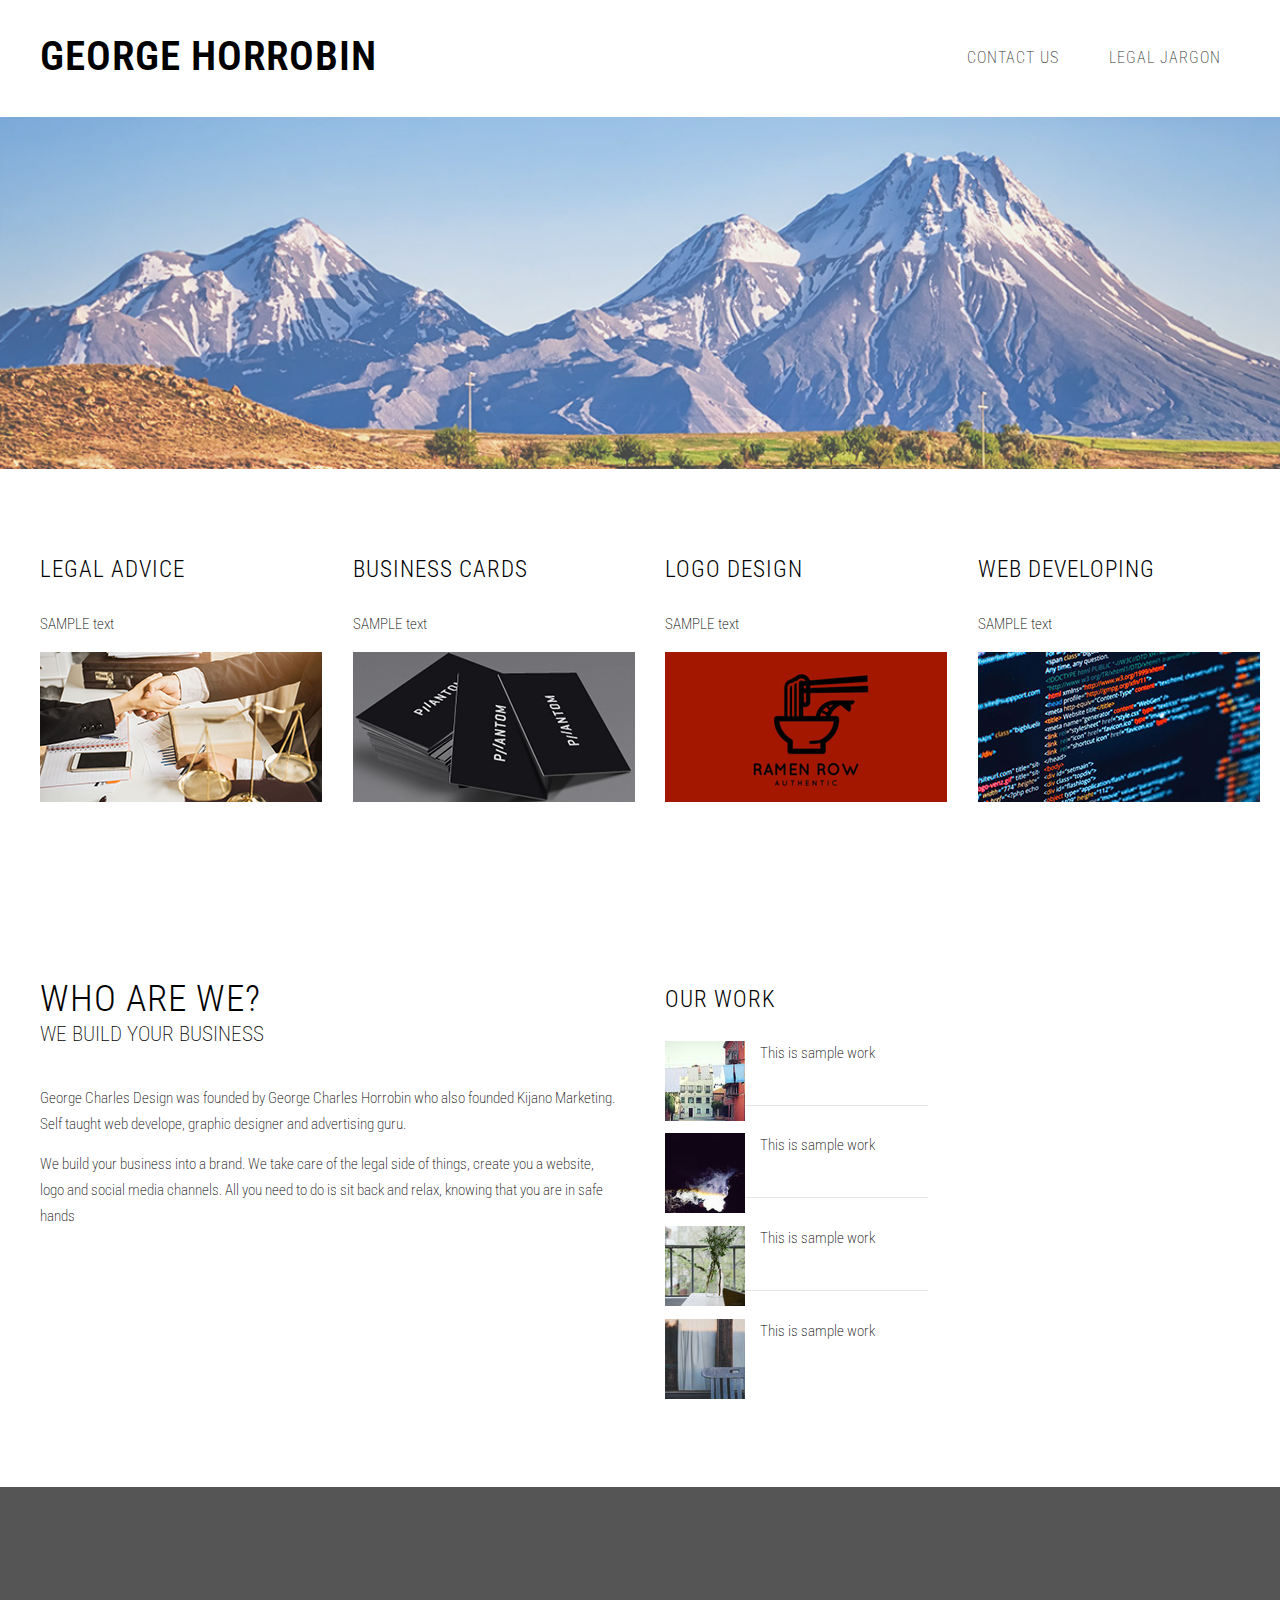
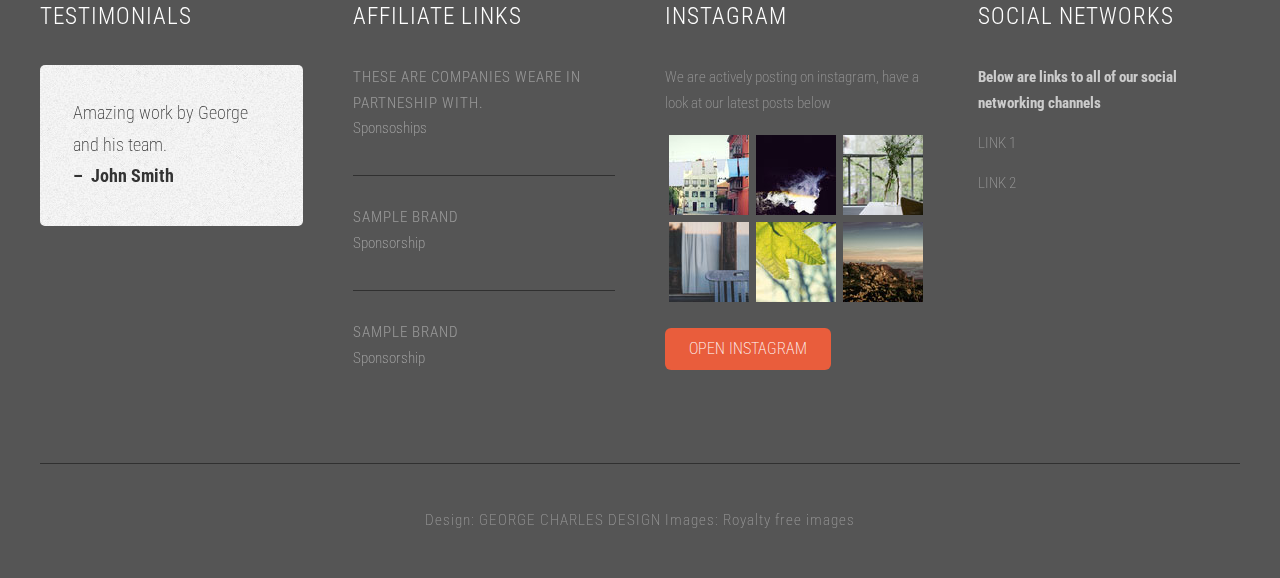
<file: index.html>
<!DOCTYPE HTML>
<!--
	George Horrobin
-->
<html>
	<head>
		<title>George Horrobin</title>
		<meta http-equiv="content-type" content="text/html; charset=utf-8" />
		<meta name="description" content="" />
		<meta name="keywords" content="" />
		<link href="http://fonts.googleapis.com/css?family=Roboto+Condensed:700italic,400,300,700" rel="stylesheet" type="text/css">
		<!--[if lte IE 8]><script src="js/html5shiv.js"></script><![endif]-->
		<script src="http://ajax.googleapis.com/ajax/libs/jquery/1.11.0/jquery.min.js"></script>
		<script src="js/skel.min.js"></script>
		<script src="js/skel-panels.min.js"></script>
		<script src="js/init.js"></script>
		<noscript>
			<link rel="stylesheet" href="css/skel-noscript.css" />
			<link rel="stylesheet" href="css/style.css" />
			<link rel="stylesheet" href="css/style-desktop.css" />
		</noscript>
		<!--[if lte IE 8]><link rel="stylesheet" href="css/ie/v8.css" /><![endif]-->
		<!--[if lte IE 9]><link rel="stylesheet" href="css/ie/v9.css" /><![endif]-->
	</head>
	<body class="homepage">

	<!-- Header -->
		<div id="header">
			<div class="container">
					
				<!-- Logo -->
					<div id="logo">
						<h1><a href="#">GEORGE HORROBIN</a></h1>
					</div>
				
				<!-- Nav -->
					<nav id="nav">
						<ul>
							<li class="active"></li>
							<li></li>
							<li><a href="right-sidebar.html">CONTACT US</a></li>
							<li><a href="no-sidebar.html">LEGAL JARGON</a></li>
						</ul>
					</nav>

			</div>
		</div>
	<!-- Header -->
		
	<!-- Banner -->
		<div id="banner">
			<div class="container">
			</div>
		</div>
	<!-- /Banner -->

	<!-- Main -->
		<div id="page">

			<!-- Extra -->
			<div id="marketing" class="container">
				<div class="row">
					<div class="3u">
					  <section>
							<header>
								<h2>LEGAL ADVICE</h2>
							</header>
							<p class="subtitle">SAMPLE text</p>
						<p><a href="#"><img src="images/pics13.jpg" alt=""></a></p>
</section>
					</div>
					<div class="3u">
						<section>
							<header>
								<h2>BUSINESS CARDS</h2>
							</header>
							<p class="subtitle">SAMPLE text</p>
							<p><a href="#"><img src="images/pics14.jpg" alt=""></a></p>
</section>
					</div>
					<div class="3u">
						<section>
							<header>
								<h2>LOGO DESIGN</h2>
							</header>
						  <p class="subtitle">SAMPLE text</p>
<p><a href="#"><img src="images/pics15.jpg" alt=""></a></p>
</section>
					</div>
					<div class="3u">
						<section>
							<header>
								<h2>WEB DEVELOPING</h2>
							</header>
							<p class="subtitle">SAMPLE text</p>
							<p><a href="#"><img src="images/pics16.jpg" alt=""></a></p>
</section>
					</div>
				</div>
			</div>
			<!-- /Extra -->
				
			<!-- Main -->
			<div id="main" class="container">
				<div class="row">
					<div class="6u">
						<section>
							<header>
								<h2>Who are we?</h2>
								<span class="byline">We build your business</span>
							</header>
							<p>George Charles Design was founded by George Charles Horrobin who also founded Kijano Marketing. Self taught web develope, graphic designer and advertising guru.&nbsp; &nbsp; &nbsp; &nbsp; &nbsp;&nbsp;</p>
							<p>We build your business into a brand. We take care of the legal side of things, create you a website, logo and social media channels. All you need to do is sit back and relax, knowing that you are in safe hands&nbsp; &nbsp; &nbsp; &nbsp; &nbsp; &nbsp;</p>
						</section>
					</div>
					<div class="3u">
						<section class="sidebar">
							<header>
								<h2>OUR WORK</h2>
							</header>
							<ul class="style2">
								<li>
									<a href="#"><img src="images/pics07.jpg" alt=""></a>
									<p>This is sample work&nbsp;</p>
								</li>
								<li>
									<a href="#"><img src="images/pics08.jpg" alt=""></a>
									<p>This is sample work</p>
								</li>
								<li>
									<a href="#"><img src="images/pics09.jpg" alt=""></a>
									<p>This is sample work</p>
								</li>
								<li>
									<a href="#"><img src="images/pics10.jpg" alt=""></a>
									<p>This is sample work</p>
								</li>
							</ul>						
						</section>
					</div>
				</div>
			</div>
			<!-- Main -->

		</div>
	<!-- /Main -->

	<!-- Featured -->
	<div id="featured">
			<div class="container">
				<div class="row">
					<section class="4u"> </section>
				</div>
</div>
		</div>
	<!-- /Featured -->

	<!-- Footer -->
		<div id="footer">
			<div class="container">
				<div class="row">
					<div class="3u">
						<section>
							<h2>TESTIMONIALS</h2>
							<div class="balloon">
								<blockquote>Amazing work by George and his team.
									<br>
									<strong>&ndash;&nbsp;&nbsp;John Smith</strong></blockquote>
							</div>
							<div class="ballon-bgbtm">&nbsp;</div>
						</section>
					</div>
					<div class="3u">
						<section>
							<h2>Affiliate links&nbsp;</h2>
							<ul class="default">
								<li>
									<h3>These are companies weare in partneship with.&nbsp;</h3>
									<p><a href="#">Sponsoships&nbsp;&nbsp;</a></p>
								</li>
								<li>
									<h3>Sample brand&nbsp;</h3>
									<p><a href="#">Sponsorship</a></p>
								</li>
								<li>
									<h3>Sample brand</h3>
									<p><a href="#">Sponsorship</a></p>
								</li>
							</ul>
						</section>
					</div>
					<div class="3u">
						<section>
							<h2>INSTAGRAM</h2>
							<p>We are actively posting on instagram, have a look at our latest posts below&nbsp;</p>
							<ul class="style5">
								<li><a href="#"><img src="images/pics07.jpg" alt=""></a></li>
								<li><a href="#"><img src="images/pics08.jpg" alt=""></a></li>
								<li><a href="#"><img src="images/pics09.jpg" alt=""></a></li>
								<li><a href="#"><img src="images/pics10.jpg" alt=""></a></li>
								<li><a href="#"><img src="images/pics11.jpg" alt=""></a></li>
								<li><a href="#"><img src="images/pics12.jpg" alt=""></a></li>
							</ul>
							<a href="#" class="button">OPEN INSTAGRAM</a>
						</section>
					</div>
					<div class="3u">
						<section>
							<h2>SOCIAL NETWORKS</h2>
							<p><strong>Below are links to all of our social networking channels&nbsp; </strong></p>
							<p>LINK 1</p>
							<p>LINK 2</p>
</section>
					</div>
				</div>
			</div>
		</div>
	<!-- /Footer -->

	<!-- Copyright -->
		<div id="copyright" class="container">
			Design: <a href="http://templated.co">GEORGE CHARLES DESIGN</a> Images: <a href="http://unsplash.com">Royalty free images</a>
		</div>


	</body>
</html>
</file>
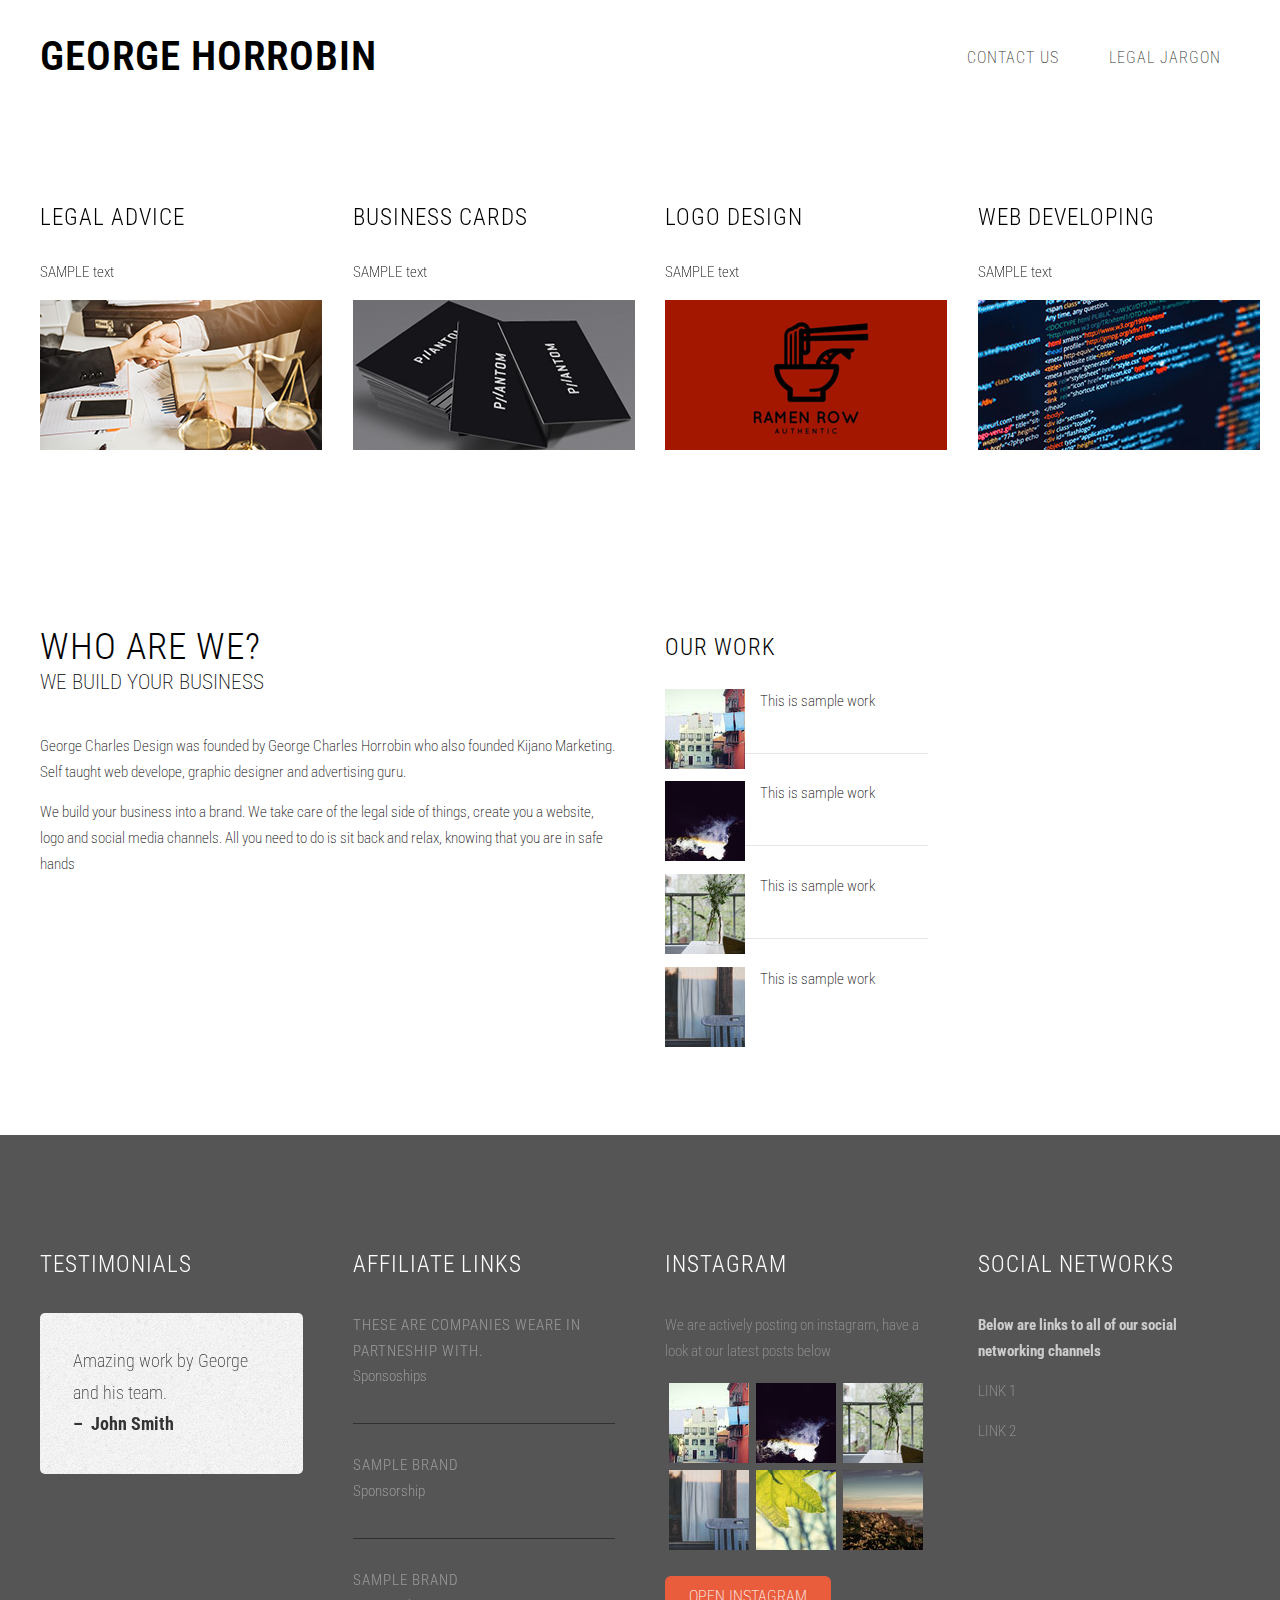
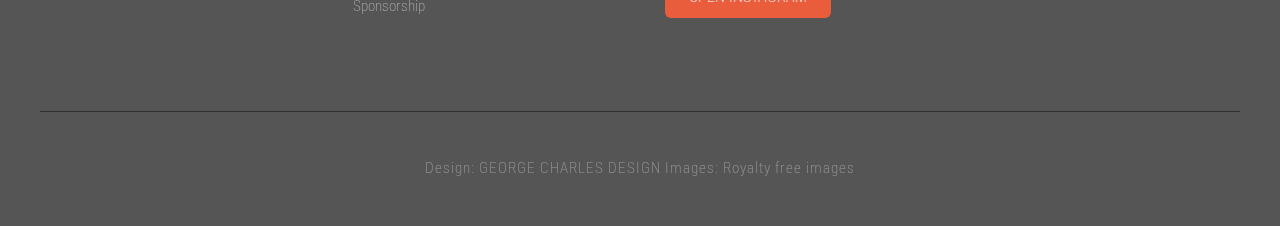
<file: contact.html>
<!DOCTYPE HTML>
<!--
	George Horrobin
-->
<html>
	<head>
		<title>George Horrobin</title>
		<meta http-equiv="content-type" content="text/html; charset=utf-8" />
		<meta name="description" content="" />
		<meta name="keywords" content="" />
		<link href="http://fonts.googleapis.com/css?family=Roboto+Condensed:700italic,400,300,700" rel="stylesheet" type="text/css">
		<!--[if lte IE 8]><script src="js/html5shiv.js"></script><![endif]-->
		<script src="http://ajax.googleapis.com/ajax/libs/jquery/1.11.0/jquery.min.js"></script>
		<script src="js/skel.min.js"></script>
		<script src="js/skel-panels.min.js"></script>
		<script src="js/init.js"></script>
		<noscript>
			<link rel="stylesheet" href="css/skel-noscript.css" />
			<link rel="stylesheet" href="css/style.css" />
			<link rel="stylesheet" href="css/style-desktop.css" />
		</noscript>
		<!--[if lte IE 8]><link rel="stylesheet" href="css/ie/v8.css" /><![endif]-->
		<!--[if lte IE 9]><link rel="stylesheet" href="css/ie/v9.css" /><![endif]-->
	</head>
	<body class="homepage">

	<!-- Header -->
		<div id="header">
			<div class="container">
					
				<!-- Logo -->
					<div id="logo">
						<h1><a href="#">GEORGE HORROBIN</a></h1>
					</div>
				
				<!-- Nav -->
					<nav id="nav">
						<ul>
							<li class="active"></li>
							<li></li>
							<li><a href="contact.html">CONTACT US</a></li>
							<li><a href="no-sidebar.html">LEGAL JARGON</a></li>
						</ul>
					</nav>

			</div>
		</div>
	<!-- Header -->
		
	<!-- Banner -->	<!-- /Banner -->

	<!-- Main -->
		<div id="page">

			<!-- Extra -->
			<div id="marketing" class="container">
				<div class="row">
					<div class="3u">
					  <section>
							<header>
								<h2>LEGAL ADVICE</h2>
							</header>
							<p class="subtitle">SAMPLE text</p>
						<p><a href="#"><img src="images/pics13.jpg" alt=""></a></p>
</section>
					</div>
					<div class="3u">
						<section>
							<header>
								<h2>BUSINESS CARDS</h2>
							</header>
							<p class="subtitle">SAMPLE text</p>
							<p><a href="#"><img src="images/pics14.jpg" alt=""></a></p>
</section>
					</div>
					<div class="3u">
						<section>
							<header>
								<h2>LOGO DESIGN</h2>
							</header>
						  <p class="subtitle">SAMPLE text</p>
<p><a href="#"><img src="images/pics15.jpg" alt=""></a></p>
</section>
					</div>
					<div class="3u">
						<section>
							<header>
								<h2>WEB DEVELOPING</h2>
							</header>
							<p class="subtitle">SAMPLE text</p>
							<p><a href="#"><img src="images/pics16.jpg" alt=""></a></p>
</section>
					</div>
				</div>
			</div>
			<!-- /Extra -->
				
			<!-- Main -->
			<div id="main" class="container">
				<div class="row">
					<div class="6u">
						<section>
							<header>
								<h2>Who are we?</h2>
								<span class="byline">We build your business</span>
							</header>
							<p>George Charles Design was founded by George Charles Horrobin who also founded Kijano Marketing. Self taught web develope, graphic designer and advertising guru.&nbsp; &nbsp; &nbsp; &nbsp; &nbsp;&nbsp;</p>
							<p>We build your business into a brand. We take care of the legal side of things, create you a website, logo and social media channels. All you need to do is sit back and relax, knowing that you are in safe hands&nbsp; &nbsp; &nbsp; &nbsp; &nbsp; &nbsp;</p>
						</section>
					</div>
					<div class="3u">
						<section class="sidebar">
							<header>
								<h2>OUR WORK</h2>
							</header>
							<ul class="style2">
								<li>
									<a href="#"><img src="images/pics07.jpg" alt=""></a>
									<p>This is sample work&nbsp;</p>
								</li>
								<li>
									<a href="#"><img src="images/pics08.jpg" alt=""></a>
									<p>This is sample work</p>
								</li>
								<li>
									<a href="#"><img src="images/pics09.jpg" alt=""></a>
									<p>This is sample work</p>
								</li>
								<li>
									<a href="#"><img src="images/pics10.jpg" alt=""></a>
									<p>This is sample work</p>
								</li>
							</ul>						
						</section>
					</div>
				</div>
			</div>
			<!-- Main -->

		</div>
	<!-- /Main -->

	<!-- Featured -->
	<div id="featured">
			<div class="container">
				<div class="row">
					<section class="4u"> </section>
				</div>
</div>
		</div>
	<!-- /Featured -->

	<!-- Footer -->
		<div id="footer">
			<div class="container">
				<div class="row">
					<div class="3u">
						<section>
							<h2>TESTIMONIALS</h2>
							<div class="balloon">
								<blockquote>Amazing work by George and his team.
									<br>
									<strong>&ndash;&nbsp;&nbsp;John Smith</strong></blockquote>
							</div>
							<div class="ballon-bgbtm">&nbsp;</div>
						</section>
					</div>
					<div class="3u">
						<section>
							<h2>Affiliate links&nbsp;</h2>
							<ul class="default">
								<li>
									<h3>These are companies weare in partneship with.&nbsp;</h3>
									<p><a href="#">Sponsoships&nbsp;&nbsp;</a></p>
								</li>
								<li>
									<h3>Sample brand&nbsp;</h3>
									<p><a href="#">Sponsorship</a></p>
								</li>
								<li>
									<h3>Sample brand</h3>
									<p><a href="#">Sponsorship</a></p>
								</li>
							</ul>
						</section>
					</div>
					<div class="3u">
						<section>
							<h2>INSTAGRAM</h2>
							<p>We are actively posting on instagram, have a look at our latest posts below&nbsp;</p>
							<ul class="style5">
								<li><a href="#"><img src="images/pics07.jpg" alt=""></a></li>
								<li><a href="#"><img src="images/pics08.jpg" alt=""></a></li>
								<li><a href="#"><img src="images/pics09.jpg" alt=""></a></li>
								<li><a href="#"><img src="images/pics10.jpg" alt=""></a></li>
								<li><a href="#"><img src="images/pics11.jpg" alt=""></a></li>
								<li><a href="#"><img src="images/pics12.jpg" alt=""></a></li>
							</ul>
							<a href="#" class="button">OPEN INSTAGRAM</a>
						</section>
					</div>
					<div class="3u">
						<section>
							<h2>SOCIAL NETWORKS</h2>
							<p><strong>Below are links to all of our social networking channels&nbsp; </strong></p>
							<p>LINK 1</p>
							<p>LINK 2</p>
</section>
					</div>
				</div>
			</div>
		</div>
	<!-- /Footer -->

	<!-- Copyright -->
		<div id="copyright" class="container">
			Design: <a href="http://templated.co">GEORGE CHARLES DESIGN</a> Images: <a href="http://unsplash.com">Royalty free images</a>
		</div>


	</body>
</html>
</file>
<file: css/style.css>
/*
	Ex Machina by TEMPLATED
    templated.co @templatedco
    Released for free under the Creative Commons Attribution 3.0 license (templated.co/license)
*/

@charset 'UTF-8';

@font-face{font-family:'FontAwesome';src:url('font/fontawesome-webfont.eot?v=4.0.1');src:url('font/fontawesome-webfont.eot?#iefix&v=4.0.1') format('embedded-opentype'),url('font/fontawesome-webfont.woff?v=4.0.1') format('woff'),url('font/fontawesome-webfont.ttf?v=4.0.1') format('truetype'),url('font/fontawesome-webfont.svg?v=4.0.1#fontawesomeregular') format('svg');font-weight:normal;font-style:normal}

/*********************************************************************************/
/* Basic                                                                         */
/*********************************************************************************/

	body
	{
		background: #202020 url(images/img01.jpg) repeat;
	}

	body,input,textarea,select
	{
		font-family: 'Roboto Condensed', sans-serif;
		font-weight: 200;
		font-size: 11pt;
		line-height: 1.75em;
	}

	h1,h2,h3,h4,h5,h6
	{
		letter-spacing: 1px;
		text-transform: uppercase;
		font-weight: 300;
	}
	
		h1 a, h2 a, h3 a, h4 a, h5 a, h6 a
		{
			color: inherit;
			text-decoration: none;
		}
		
	/* Change this to whatever font weight/color pairing is most suitable */
	strong, b
	{
		font-weight: bold;
		color: #000000;
	}
	
	em, i
	{
		font-style: italic;
	}

	/* Don't forget to set this to something that matches the design */
	a
	{
		color: #ff0000;
	}

	sub
	{
		position: relative;
		top: 0.5em;
		font-size: 0.8em;
	}
	
	sup
	{
		position: relative;
		top: -0.5em;
		font-size: 0.8em;
	}
	
	hr
	{
		border: 0;
		border-top: solid 1px #ddd;
	}
	
	blockquote
	{
		border-left: solid 0.5em #ddd;
		padding: 1em 0 1em 2em;
		font-style: italic;
	}
	
	p, ul, ol, dl, table
	{
		margin-bottom: 1em;
	}

	header
	{
		margin-bottom: 2em;
		line-height: 1.7em;
	}
	
		header h2
		{
			font-size: 2.5em;
		}

		header .byline
		{
			display: block;
			margin: 0.5em 0 0 0;
			padding: 0 0 0.5em 0;
			text-transform: uppercase;
			font-size: 1.4em;
		}
		
	footer
	{
		margin-top: 1em;
	}

	br.clear
	{
		clear: both;
	}

	/* Sections/Articles */
	
		section,
		article
		{
			margin-bottom: 3em;
		}
		
		section > :last-child,
		article > :last-child
		{
			margin-bottom: 0;
		}

		section:last-child,
		article:last-child
		{
			margin-bottom: 0;
		}

		.row > section,
		.row > article
		{
			margin-bottom: 0;
		}

	/* Images */

		.image
		{
			display: inline-block;
		}
		
			.image img
			{
				display: block;
				width: 100%;
			}

			.image.featured
			{
				display: block;
				width: 100%;
				margin: 0 0 2em 0;
			}
			
			.image.full
			{
				display: block;
				width: 100%;
				margin-bottom: 2em;
			}
			
			.image.left
			{
				float: left;
				margin: 0 2em 2em 0;
			}
			
			.image.centered
			{
				display: block;
				margin: 0 0 2em 0;
			}

				.image.centered img
				{
					margin: 0 auto;
					width: auto;
				}

	/* Lists */

		ul.default
		{
			margin: 0;
			padding: 0;
			list-style: none;
		}
		
			ul.default li
			{
				display: block;
				padding: 2em 0em 1.25em 0em;
				border-top: 1px solid #303030;
			}
			
			ul.default li:first-child
			{
				padding-top: 0em;
				border-top: none;
			}
			
			ul.default a
			{
				text-decoration: none;
				color: rgba(255,255,255,.5);
			}
			
			ul.default a:hover
			{
				text-decoration: underline;
			}

		ul.style1
		{
			margin: 0;
			padding: 0;
			list-style: none;
		}
		
			ul.style1 li
			{
				padding: 0.60em 0em;
				border-top: 1px solid;
				border-color: rgba(0,0,0,.1);
			}
			
			ul.style1 li:first-child
			{
				padding-top: 0;
				border-top: 0;
			}
			
			ul.style1 img
			{
			}


		ul.style2
		{
			margin: 0;
			padding: 0;
			list-style: none;
		}

			ul.style2 li
			{
				padding: 1.90em 0em 1.60em 0em;
				border-top: 1px solid;
				border-color: rgba(0,0,0,.1);
			}
			
			ul.style2 li:first-child
			{
				padding-top: 0;
				border-top: 0;
			}

			ul.style2 img
			{
				float: left;
				padding-right: 1em;
			}
			
		ul.style5
		{
			overflow: hidden;
			margin: 0em 0em 1em 0em;
			padding: 0em;
			list-style: none;
		}
		
			ul.style5 li
			{
				float: left;
				padding: 0.25em 0.25em;
				line-height: 0;
			}
			
			ul.style5 a
			{
			}

			

	/* Buttons */
		
		.button
		{
			position: relative;
			display: inline-block;
			margin-top: 0.5em;
			padding: 0.50em 1.5em;
			background: #e95d3c;
			border-radius: 6px;
			text-decoration: none;
			text-transform: uppercase;
			font-size: 1.1em;
			color: #FFF;
			-moz-transition: color 0.35s ease-in-out, background-color 0.35s ease-in-out;
			-webkit-transition: color 0.35s ease-in-out, background-color 0.35s ease-in-out;
			-o-transition: color 0.35s ease-in-out, background-color 0.35s ease-in-out;
			-ms-transition: color 0.35s ease-in-out, background-color 0.35s ease-in-out;
			transition: color 0.35s ease-in-out, background-color 0.35s ease-in-out;
			cursor: pointer;
		}

			.button:hover
			{
				background: #de3d27;
				color: #FFF !important;
			}

/*********************************************************************************/
/* Icons                                                                         */
/* Powered by Font Awesome by Dave Gandy | http://fontawesome.io                 */
/* Licensed under the SIL OFL 1.1 (font), MIT (CSS)                              */
/*********************************************************************************/

	.fa
	{
		text-decoration: none;
	}

		.fa.solo
		{
		}
		
			.fa.solo span
			{
				display: none;
			}

		.fa:before
		{
			display:inline-block;
			font-family: FontAwesome;
			font-size: 1.25em;
			text-decoration: none;
			font-style: normal;
			font-weight: normal;
			line-height: 1;
			-webkit-font-smoothing:antialiased;
			-moz-osx-font-smoothing:grayscale;
		}

		.fa-lg{font-size:1.3333333333333333em;line-height:.75em;vertical-align:-15%}
		.fa-2x{font-size:2em}
		.fa-3x{font-size:3em}
		.fa-4x{font-size:4em}
		.fa-5x{font-size:5em}
		.fa-fw{width:1.2857142857142858em;text-align:center}
		.fa-ul{padding-left:0;margin-left:2.142857142857143em;list-style-type:none}.fa-ul>li{position:relative}
		.fa-li{position:absolute;left:-2.142857142857143em;width:2.142857142857143em;top:.14285714285714285em;text-align:center}.fa-li.fa-lg{left:-1.8571428571428572em}
		.fa-border{padding:.2em .25em .15em;border:solid .08em #eee;border-radius:.1em}
		.pull-right{float:right}
		.pull-left{float:left}
		.fa.pull-left{margin-right:.3em}
		.fa.pull-right{margin-left:.3em}
		.fa-spin{-webkit-animation:spin 2s infinite linear;-moz-animation:spin 2s infinite linear;-o-animation:spin 2s infinite linear;animation:spin 2s infinite linear}
		@-moz-keyframes spin{0%{-moz-transform:rotate(0deg)} 100%{-moz-transform:rotate(359deg)}}@-webkit-keyframes spin{0%{-webkit-transform:rotate(0deg)} 100%{-webkit-transform:rotate(359deg)}}@-o-keyframes spin{0%{-o-transform:rotate(0deg)} 100%{-o-transform:rotate(359deg)}}@-ms-keyframes spin{0%{-ms-transform:rotate(0deg)} 100%{-ms-transform:rotate(359deg)}}@keyframes spin{0%{transform:rotate(0deg)} 100%{transform:rotate(359deg)}}.fa-rotate-90{filter:progid:DXImageTransform.Microsoft.BasicImage(rotation=1);-webkit-transform:rotate(90deg);-moz-transform:rotate(90deg);-ms-transform:rotate(90deg);-o-transform:rotate(90deg);transform:rotate(90deg)}
		.fa-rotate-180{filter:progid:DXImageTransform.Microsoft.BasicImage(rotation=2);-webkit-transform:rotate(180deg);-moz-transform:rotate(180deg);-ms-transform:rotate(180deg);-o-transform:rotate(180deg);transform:rotate(180deg)}
		.fa-rotate-270{filter:progid:DXImageTransform.Microsoft.BasicImage(rotation=3);-webkit-transform:rotate(270deg);-moz-transform:rotate(270deg);-ms-transform:rotate(270deg);-o-transform:rotate(270deg);transform:rotate(270deg)}
		.fa-flip-horizontal{filter:progid:DXImageTransform.Microsoft.BasicImage(rotation=0, mirror=1);-webkit-transform:scale(-1, 1);-moz-transform:scale(-1, 1);-ms-transform:scale(-1, 1);-o-transform:scale(-1, 1);transform:scale(-1, 1)}
		.fa-flip-vertical{filter:progid:DXImageTransform.Microsoft.BasicImage(rotation=2, mirror=1);-webkit-transform:scale(1, -1);-moz-transform:scale(1, -1);-ms-transform:scale(1, -1);-o-transform:scale(1, -1);transform:scale(1, -1)}
		.fa-stack{position:relative;display:inline-block;width:2em;height:2em;line-height:2em;vertical-align:middle}
		.fa-stack-1x,.fa-stack-2x{position:absolute;left:0;width:100%;text-align:center}
		.fa-stack-1x{line-height:inherit}
		.fa-stack-2x{font-size:2em}
		.fa-inverse{color:#fff}
		.fa-glass:before{content:"\f000"}
		.fa-music:before{content:"\f001"}
		.fa-search:before{content:"\f002"}
		.fa-envelope-o:before{content:"\f003"}
		.fa-heart:before{content:"\f004"}
		.fa-star:before{content:"\f005"}
		.fa-star-o:before{content:"\f006"}
		.fa-user:before{content:"\f007"}
		.fa-film:before{content:"\f008"}
		.fa-th-large:before{content:"\f009"}
		.fa-th:before{content:"\f00a"}
		.fa-th-list:before{content:"\f00b"}
		.fa-check:before{content:"\f00c"}
		.fa-times:before{content:"\f00d"}
		.fa-search-plus:before{content:"\f00e"}
		.fa-search-minus:before{content:"\f010"}
		.fa-power-off:before{content:"\f011"}
		.fa-signal:before{content:"\f012"}
		.fa-gear:before,.fa-cog:before{content:"\f013"}
		.fa-trash-o:before{content:"\f014"}
		.fa-home:before{content:"\f015"}
		.fa-file-o:before{content:"\f016"}
		.fa-clock-o:before{content:"\f017"}
		.fa-road:before{content:"\f018"}
		.fa-download:before{content:"\f019"}
		.fa-arrow-circle-o-down:before{content:"\f01a"}
		.fa-arrow-circle-o-up:before{content:"\f01b"}
		.fa-inbox:before{content:"\f01c"}
		.fa-play-circle-o:before{content:"\f01d"}
		.fa-rotate-right:before,.fa-repeat:before{content:"\f01e"}
		.fa-refresh:before{content:"\f021"}
		.fa-list-alt:before{content:"\f022"}
		.fa-lock:before{content:"\f023"}
		.fa-flag:before{content:"\f024"}
		.fa-headphones:before{content:"\f025"}
		.fa-volume-off:before{content:"\f026"}
		.fa-volume-down:before{content:"\f027"}
		.fa-volume-up:before{content:"\f028"}
		.fa-qrcode:before{content:"\f029"}
		.fa-barcode:before{content:"\f02a"}
		.fa-tag:before{content:"\f02b"}
		.fa-tags:before{content:"\f02c"}
		.fa-book:before{content:"\f02d"}
		.fa-bookmark:before{content:"\f02e"}
		.fa-print:before{content:"\f02f"}
		.fa-camera:before{content:"\f030"}
		.fa-font:before{content:"\f031"}
		.fa-bold:before{content:"\f032"}
		.fa-italic:before{content:"\f033"}
		.fa-text-height:before{content:"\f034"}
		.fa-text-width:before{content:"\f035"}
		.fa-align-left:before{content:"\f036"}
		.fa-align-center:before{content:"\f037"}
		.fa-align-right:before{content:"\f038"}
		.fa-align-justify:before{content:"\f039"}
		.fa-list:before{content:"\f03a"}
		.fa-dedent:before,.fa-outdent:before{content:"\f03b"}
		.fa-indent:before{content:"\f03c"}
		.fa-video-camera:before{content:"\f03d"}
		.fa-picture-o:before{content:"\f03e"}
		.fa-pencil:before{content:"\f040"}
		.fa-map-marker:before{content:"\f041"}
		.fa-adjust:before{content:"\f042"}
		.fa-tint:before{content:"\f043"}
		.fa-edit:before,.fa-pencil-square-o:before{content:"\f044"}
		.fa-share-square-o:before{content:"\f045"}
		.fa-check-square-o:before{content:"\f046"}
		.fa-move:before{content:"\f047"}
		.fa-step-backward:before{content:"\f048"}
		.fa-fast-backward:before{content:"\f049"}
		.fa-backward:before{content:"\f04a"}
		.fa-play:before{content:"\f04b"}
		.fa-pause:before{content:"\f04c"}
		.fa-stop:before{content:"\f04d"}
		.fa-forward:before{content:"\f04e"}
		.fa-fast-forward:before{content:"\f050"}
		.fa-step-forward:before{content:"\f051"}
		.fa-eject:before{content:"\f052"}
		.fa-chevron-left:before{content:"\f053"}
		.fa-chevron-right:before{content:"\f054"}
		.fa-plus-circle:before{content:"\f055"}
		.fa-minus-circle:before{content:"\f056"}
		.fa-times-circle:before{content:"\f057"}
		.fa-check-circle:before{content:"\f058"}
		.fa-question-circle:before{content:"\f059"}
		.fa-info-circle:before{content:"\f05a"}
		.fa-crosshairs:before{content:"\f05b"}
		.fa-times-circle-o:before{content:"\f05c"}
		.fa-check-circle-o:before{content:"\f05d"}
		.fa-ban:before{content:"\f05e"}
		.fa-arrow-left:before{content:"\f060"}
		.fa-arrow-right:before{content:"\f061"}
		.fa-arrow-up:before{content:"\f062"}
		.fa-arrow-down:before{content:"\f063"}
		.fa-mail-forward:before,.fa-share:before{content:"\f064"}
		.fa-resize-full:before{content:"\f065"}
		.fa-resize-small:before{content:"\f066"}
		.fa-plus:before{content:"\f067"}
		.fa-minus:before{content:"\f068"}
		.fa-asterisk:before{content:"\f069"}
		.fa-exclamation-circle:before{content:"\f06a"}
		.fa-gift:before{content:"\f06b"}
		.fa-leaf:before{content:"\f06c"}
		.fa-fire:before{content:"\f06d"}
		.fa-eye:before{content:"\f06e"}
		.fa-eye-slash:before{content:"\f070"}
		.fa-warning:before,.fa-exclamation-triangle:before{content:"\f071"}
		.fa-plane:before{content:"\f072"}
		.fa-calendar:before{content:"\f073"}
		.fa-random:before{content:"\f074"}
		.fa-comment:before{content:"\f075"}
		.fa-magnet:before{content:"\f076"}
		.fa-chevron-up:before{content:"\f077"}
		.fa-chevron-down:before{content:"\f078"}
		.fa-retweet:before{content:"\f079"}
		.fa-shopping-cart:before{content:"\f07a"}
		.fa-folder:before{content:"\f07b"}
		.fa-folder-open:before{content:"\f07c"}
		.fa-resize-vertical:before{content:"\f07d"}
		.fa-resize-horizontal:before{content:"\f07e"}
		.fa-bar-chart-o:before{content:"\f080"}
		.fa-twitter-square:before{content:"\f081"}
		.fa-facebook-square:before{content:"\f082"}
		.fa-camera-retro:before{content:"\f083"}
		.fa-key:before{content:"\f084"}
		.fa-gears:before,.fa-cogs:before{content:"\f085"}
		.fa-comments:before{content:"\f086"}
		.fa-thumbs-o-up:before{content:"\f087"}
		.fa-thumbs-o-down:before{content:"\f088"}
		.fa-star-half:before{content:"\f089"}
		.fa-heart-o:before{content:"\f08a"}
		.fa-sign-out:before{content:"\f08b"}
		.fa-linkedin-square:before{content:"\f08c"}
		.fa-thumb-tack:before{content:"\f08d"}
		.fa-external-link:before{content:"\f08e"}
		.fa-sign-in:before{content:"\f090"}
		.fa-trophy:before{content:"\f091"}
		.fa-github-square:before{content:"\f092"}
		.fa-upload:before{content:"\f093"}
		.fa-lemon-o:before{content:"\f094"}
		.fa-phone:before{content:"\f095"}
		.fa-square-o:before{content:"\f096"}
		.fa-bookmark-o:before{content:"\f097"}
		.fa-phone-square:before{content:"\f098"}
		.fa-twitter:before{content:"\f099"}
		.fa-facebook:before{content:"\f09a"}
		.fa-github:before{content:"\f09b"}
		.fa-unlock:before{content:"\f09c"}
		.fa-credit-card:before{content:"\f09d"}
		.fa-rss:before{content:"\f09e"}
		.fa-hdd-o:before{content:"\f0a0"}
		.fa-bullhorn:before{content:"\f0a1"}
		.fa-bell:before{content:"\f0f3"}
		.fa-certificate:before{content:"\f0a3"}
		.fa-hand-o-right:before{content:"\f0a4"}
		.fa-hand-o-left:before{content:"\f0a5"}
		.fa-hand-o-up:before{content:"\f0a6"}
		.fa-hand-o-down:before{content:"\f0a7"}
		.fa-arrow-circle-left:before{content:"\f0a8"}
		.fa-arrow-circle-right:before{content:"\f0a9"}
		.fa-arrow-circle-up:before{content:"\f0aa"}
		.fa-arrow-circle-down:before{content:"\f0ab"}
		.fa-globe:before{content:"\f0ac"}
		.fa-wrench:before{content:"\f0ad"}
		.fa-tasks:before{content:"\f0ae"}
		.fa-filter:before{content:"\f0b0"}
		.fa-briefcase:before{content:"\f0b1"}
		.fa-fullscreen:before{content:"\f0b2"}
		.fa-group:before{content:"\f0c0"}
		.fa-chain:before,.fa-link:before{content:"\f0c1"}
		.fa-cloud:before{content:"\f0c2"}
		.fa-flask:before{content:"\f0c3"}
		.fa-cut:before,.fa-scissors:before{content:"\f0c4"}
		.fa-copy:before,.fa-files-o:before{content:"\f0c5"}
		.fa-paperclip:before{content:"\f0c6"}
		.fa-save:before,.fa-floppy-o:before{content:"\f0c7"}
		.fa-square:before{content:"\f0c8"}
		.fa-reorder:before{content:"\f0c9"}
		.fa-list-ul:before{content:"\f0ca"}
		.fa-list-ol:before{content:"\f0cb"}
		.fa-strikethrough:before{content:"\f0cc"}
		.fa-underline:before{content:"\f0cd"}
		.fa-table:before{content:"\f0ce"}
		.fa-magic:before{content:"\f0d0"}
		.fa-truck:before{content:"\f0d1"}
		.fa-pinterest:before{content:"\f0d2"}
		.fa-pinterest-square:before{content:"\f0d3"}
		.fa-google-plus-square:before{content:"\f0d4"}
		.fa-google-plus:before{content:"\f0d5"}
		.fa-money:before{content:"\f0d6"}
		.fa-caret-down:before{content:"\f0d7"}
		.fa-caret-up:before{content:"\f0d8"}
		.fa-caret-left:before{content:"\f0d9"}
		.fa-caret-right:before{content:"\f0da"}
		.fa-columns:before{content:"\f0db"}
		.fa-unsorted:before,.fa-sort:before{content:"\f0dc"}
		.fa-sort-down:before,.fa-sort-asc:before{content:"\f0dd"}
		.fa-sort-up:before,.fa-sort-desc:before{content:"\f0de"}
		.fa-envelope:before{content:"\f0e0"}
		.fa-linkedin:before{content:"\f0e1"}
		.fa-rotate-left:before,.fa-undo:before{content:"\f0e2"}
		.fa-legal:before,.fa-gavel:before{content:"\f0e3"}
		.fa-dashboard:before,.fa-tachometer:before{content:"\f0e4"}
		.fa-comment-o:before{content:"\f0e5"}
		.fa-comments-o:before{content:"\f0e6"}
		.fa-flash:before,.fa-bolt:before{content:"\f0e7"}
		.fa-sitemap:before{content:"\f0e8"}
		.fa-umbrella:before{content:"\f0e9"}
		.fa-paste:before,.fa-clipboard:before{content:"\f0ea"}
		.fa-lightbulb-o:before{content:"\f0eb"}
		.fa-exchange:before{content:"\f0ec"}
		.fa-cloud-download:before{content:"\f0ed"}
		.fa-cloud-upload:before{content:"\f0ee"}
		.fa-user-md:before{content:"\f0f0"}
		.fa-stethoscope:before{content:"\f0f1"}
		.fa-suitcase:before{content:"\f0f2"}
		.fa-bell-o:before{content:"\f0a2"}
		.fa-coffee:before{content:"\f0f4"}
		.fa-cutlery:before{content:"\f0f5"}
		.fa-file-text-o:before{content:"\f0f6"}
		.fa-building:before{content:"\f0f7"}
		.fa-hospital:before{content:"\f0f8"}
		.fa-ambulance:before{content:"\f0f9"}
		.fa-medkit:before{content:"\f0fa"}
		.fa-fighter-jet:before{content:"\f0fb"}
		.fa-beer:before{content:"\f0fc"}
		.fa-h-square:before{content:"\f0fd"}
		.fa-plus-square:before{content:"\f0fe"}
		.fa-angle-double-left:before{content:"\f100"}
		.fa-angle-double-right:before{content:"\f101"}
		.fa-angle-double-up:before{content:"\f102"}
		.fa-angle-double-down:before{content:"\f103"}
		.fa-angle-left:before{content:"\f104"}
		.fa-angle-right:before{content:"\f105"}
		.fa-angle-up:before{content:"\f106"}
		.fa-angle-down:before{content:"\f107"}
		.fa-desktop:before{content:"\f108"}
		.fa-laptop:before{content:"\f109"}
		.fa-tablet:before{content:"\f10a"}
		.fa-mobile-phone:before,.fa-mobile:before{content:"\f10b"}
		.fa-circle-o:before{content:"\f10c"}
		.fa-quote-left:before{content:"\f10d"}
		.fa-quote-right:before{content:"\f10e"}
		.fa-spinner:before{content:"\f110"}
		.fa-circle:before{content:"\f111"}
		.fa-mail-reply:before,.fa-reply:before{content:"\f112"}
		.fa-github-alt:before{content:"\f113"}
		.fa-folder-o:before{content:"\f114"}
		.fa-folder-open-o:before{content:"\f115"}
		.fa-expand-o:before{content:"\f116"}
		.fa-collapse-o:before{content:"\f117"}
		.fa-smile-o:before{content:"\f118"}
		.fa-frown-o:before{content:"\f119"}
		.fa-meh-o:before{content:"\f11a"}
		.fa-gamepad:before{content:"\f11b"}
		.fa-keyboard-o:before{content:"\f11c"}
		.fa-flag-o:before{content:"\f11d"}
		.fa-flag-checkered:before{content:"\f11e"}
		.fa-terminal:before{content:"\f120"}
		.fa-code:before{content:"\f121"}
		.fa-reply-all:before{content:"\f122"}
		.fa-mail-reply-all:before{content:"\f122"}
		.fa-star-half-empty:before,.fa-star-half-full:before,.fa-star-half-o:before{content:"\f123"}
		.fa-location-arrow:before{content:"\f124"}
		.fa-crop:before{content:"\f125"}
		.fa-code-fork:before{content:"\f126"}
		.fa-unlink:before,.fa-chain-broken:before{content:"\f127"}
		.fa-question:before{content:"\f128"}
		.fa-info:before{content:"\f129"}
		.fa-exclamation:before{content:"\f12a"}
		.fa-superscript:before{content:"\f12b"}
		.fa-subscript:before{content:"\f12c"}
		.fa-eraser:before{content:"\f12d"}
		.fa-puzzle-piece:before{content:"\f12e"}
		.fa-microphone:before{content:"\f130"}
		.fa-microphone-slash:before{content:"\f131"}
		.fa-shield:before{content:"\f132"}
		.fa-calendar-o:before{content:"\f133"}
		.fa-fire-extinguisher:before{content:"\f134"}
		.fa-rocket:before{content:"\f135"}
		.fa-maxcdn:before{content:"\f136"}
		.fa-chevron-circle-left:before{content:"\f137"}
		.fa-chevron-circle-right:before{content:"\f138"}
		.fa-chevron-circle-up:before{content:"\f139"}
		.fa-chevron-circle-down:before{content:"\f13a"}
		.fa-html5:before{content:"\f13b"}
		.fa-css3:before{content:"\f13c"}
		.fa-anchor:before{content:"\f13d"}
		.fa-unlock-o:before{content:"\f13e"}
		.fa-bullseye:before{content:"\f140"}
		.fa-ellipsis-horizontal:before{content:"\f141"}
		.fa-ellipsis-vertical:before{content:"\f142"}
		.fa-rss-square:before{content:"\f143"}
		.fa-play-circle:before{content:"\f144"}
		.fa-ticket:before{content:"\f145"}
		.fa-minus-square:before{content:"\f146"}
		.fa-minus-square-o:before{content:"\f147"}
		.fa-level-up:before{content:"\f148"}
		.fa-level-down:before{content:"\f149"}
		.fa-check-square:before{content:"\f14a"}
		.fa-pencil-square:before{content:"\f14b"}
		.fa-external-link-square:before{content:"\f14c"}
		.fa-share-square:before{content:"\f14d"}
		.fa-compass:before{content:"\f14e"}
		.fa-toggle-down:before,.fa-caret-square-o-down:before{content:"\f150"}
		.fa-toggle-up:before,.fa-caret-square-o-up:before{content:"\f151"}
		.fa-toggle-right:before,.fa-caret-square-o-right:before{content:"\f152"}
		.fa-euro:before,.fa-eur:before{content:"\f153"}
		.fa-gbp:before{content:"\f154"}
		.fa-dollar:before,.fa-usd:before{content:"\f155"}
		.fa-rupee:before,.fa-inr:before{content:"\f156"}
		.fa-cny:before,.fa-rmb:before,.fa-yen:before,.fa-jpy:before{content:"\f157"}
		.fa-ruble:before,.fa-rouble:before,.fa-rub:before{content:"\f158"}
		.fa-won:before,.fa-krw:before{content:"\f159"}
		.fa-bitcoin:before,.fa-btc:before{content:"\f15a"}
		.fa-file:before{content:"\f15b"}
		.fa-file-text:before{content:"\f15c"}
		.fa-sort-alpha-asc:before{content:"\f15d"}
		.fa-sort-alpha-desc:before{content:"\f15e"}
		.fa-sort-amount-asc:before{content:"\f160"}
		.fa-sort-amount-desc:before{content:"\f161"}
		.fa-sort-numeric-asc:before{content:"\f162"}
		.fa-sort-numeric-desc:before{content:"\f163"}
		.fa-thumbs-up:before{content:"\f164"}
		.fa-thumbs-down:before{content:"\f165"}
		.fa-youtube-square:before{content:"\f166"}
		.fa-youtube:before{content:"\f167"}
		.fa-xing:before{content:"\f168"}
		.fa-xing-square:before{content:"\f169"}
		.fa-youtube-play:before{content:"\f16a"}
		.fa-dropbox:before{content:"\f16b"}
		.fa-stack-overflow:before{content:"\f16c"}
		.fa-instagram:before{content:"\f16d"}
		.fa-flickr:before{content:"\f16e"}
		.fa-adn:before{content:"\f170"}
		.fa-bitbucket:before{content:"\f171"}
		.fa-bitbucket-square:before{content:"\f172"}
		.fa-tumblr:before{content:"\f173"}
		.fa-tumblr-square:before{content:"\f174"}
		.fa-long-arrow-down:before{content:"\f175"}
		.fa-long-arrow-up:before{content:"\f176"}
		.fa-long-arrow-left:before{content:"\f177"}
		.fa-long-arrow-right:before{content:"\f178"}
		.fa-apple:before{content:"\f179"}
		.fa-windows:before{content:"\f17a"}
		.fa-android:before{content:"\f17b"}
		.fa-linux:before{content:"\f17c"}
		.fa-dribbble:before{content:"\f17d"}
		.fa-skype:before{content:"\f17e"}
		.fa-foursquare:before{content:"\f180"}
		.fa-trello:before{content:"\f181"}
		.fa-female:before{content:"\f182"}
		.fa-male:before{content:"\f183"}
		.fa-gittip:before{content:"\f184"}
		.fa-sun-o:before{content:"\f185"}
		.fa-moon-o:before{content:"\f186"}
		.fa-archive:before{content:"\f187"}
		.fa-bug:before{content:"\f188"}
		.fa-vk:before{content:"\f189"}
		.fa-weibo:before{content:"\f18a"}
		.fa-renren:before{content:"\f18b"}
		.fa-pagelines:before{content:"\f18c"}
		.fa-stack-exchange:before{content:"\f18d"}
		.fa-arrow-circle-o-right:before{content:"\f18e"}
		.fa-arrow-circle-o-left:before{content:"\f190"}
		.fa-toggle-left:before,.fa-caret-square-o-left:before{content:"\f191"}
		.fa-dot-circle-o:before{content:"\f192"}
		.fa-wheelchair:before{content:"\f193"}
		.fa-vimeo-square:before{content:"\f194"}
		.fa-turkish-lira:before,.fa-try:before{content:"\f195"}

/*********************************************************************************/
/* Header                                                                        */
/*********************************************************************************/

	#header
	{
		position: relative;
		background: #FFF;
	}

		#header .container
		{
			position: relative;
			padding: 4em 0em;
		}

/*********************************************************************************/
/* Logo                                                                          */
/*********************************************************************************/

	#logo
	{
		position: absolute;
		left: 0em;
		top: 3em;
	}
	
		#logo h1
		{
		}
	
		#logo a
		{
			display: block;
			text-decoration: none;
			font-size: 2.8em;
			font-weight: 600;
		}

/*********************************************************************************/
/* Nav                                                                           */
/*********************************************************************************/

	#nav
	{
		position: absolute;
		right: 0em;
		top: 2.2em;
	}

		#nav > ul > li
		{
			float: left;
		}
		
			#nav > ul > li:last-child
			{
				padding-right: 0;
			}

			#nav > ul > li > a,
			#nav > ul > li > span
			{
				display: block;
				margin-left: 0.7em;
				padding: 0.80em 1.2em;
				letter-spacing: 0.06em;
				text-decoration: none;
				text-transform: uppercase;
				font-size: 1.1em;
				outline: 0;
				color: #333;
			}

			#nav li.active a
			{
				background: #e95d3c;
				border-radius: 5px;
				color: #FFF;
			}

			#nav > ul > li > ul
			{
				display: none;
			}
	
/*********************************************************************************/
/* Banner                                                                        */
/*********************************************************************************/

	#banner
	{
		position: relative;
		padding: 12em 0em;
		background: url(../images/banner.jpg) no-repeat center;
		background-size: cover;
		color: #fff;
	}

/*********************************************************************************/
/* Main                                                                          */
/*********************************************************************************/

	#page
	{
		position: relative;
		background: #fff;
	}

	#main
	{
		border-top: 1px solid;
		border-color: rgba(0,0,0,.2);
	}
	
	.sidebar header h2
	{
		font-size: 1.6em;
	}

/*********************************************************************************/
/* Footer                                                                        */
/*********************************************************************************/
	
	#footer
	{
		position: relative;
		color: rgba(255,255,255,.4);
	}
	
	#footer .container
	{
	}

	#footer h2
	{
		padding-bottom: 1.5em;
		font-size: 1.6em;
		color: #FFF;
	}

	#footer strong
	{
		color: rgba(255,255,255,.7);
	}
	
/*********************************************************************************/
/* Copyright                                                                     */
/*********************************************************************************/
	
	#copyright
	{
		position: relative;
		padding: 3em 0em;
		border-top: 1px solid #303030;
		letter-spacing: 1px;
		text-align: center;
		color: rgba(255,255,255,.4);
	}
	
	#copyright .container
	{
	}
	
	#copyright a
	{
		text-decoration: none;
		color: rgba(255,255,255,.4) !important;
	}

/*********************************************************************************/
/* Marketing                                                                     */
/*********************************************************************************/
	
	#marketing
	{
		position: relative;
	}
	
	#marketing header h2
	{
		font-size: 1.6em;
	}
	
/*********************************************************************************/
/* Featured                                                                      */
/*********************************************************************************/
	
	#featured
	{
		position: relative;
	}
	
	#featured .divider
	{
		border-bottom: 1px solid #303030;
	}
	
	#featured .box
	{
		background: #FFF;
		padding: 1.4em;
		font-size: 0.95em;
	}
	
	blockquote
	{
		margin: 0;
		padding: 0;
		border: none;
		font-style: normal;
	}
	
	.balloon {
		padding: 1.87em;
		background: url(images/img08.jpg) repeat left top;
		border-radius: 5px;
		line-height: 180%;
		font-size: 1.2em;
		color: #333;
	}
	
	.ballon-bgbtm {
		height: 1.87em;
	}
	
	.balloon strong
	{
		color: #333 !important;
	}
</file>
<file: css/style-desktop.css>
/*
	Ex Machina by TEMPLATED
    templated.co @templatedco
    Released for free under the Creative Commons Attribution 3.0 license (templated.co/license)
*/

/*********************************************************************************/
/* Basic                                                                         */
/*********************************************************************************/

	body
	{
	}

	body,input,textarea,select
	{
		font-size: 11pt;
	}

/*********************************************************************************/
/* Banner                                                                        */
/*********************************************************************************/

	#banner
	{
		padding: 6em 0em;
	}

	.homepage #banner
	{
		padding: 12em 0em;
	}
	
/*********************************************************************************/
/* Main                                                                          */
/*********************************************************************************/

	#page
	{
		padding: 2em 0em 6em 0em;
	}
	
	.homepage #page
	{
		padding: 6em 0em;
	}

	#main
	{
		margin-top: 3em;
		padding-top: 2em;
		border-top: none;
	}
	
	.homepage #main
	{
		margin-top: 6em;
		padding-top: 6em;
	}

/*********************************************************************************/
/* Footer                                                                        */
/*********************************************************************************/
	
	#footer
	{
		padding: 0em 0em 4em 0em;
	}

/*********************************************************************************/
/* Featured                                                                      */
/*********************************************************************************/
	
	#featured
	{
		padding: 4em 0em;
	}

	
	#featured .divider
	{
		padding: 2em 0em;
	}
</file>
<file: css/ie/v8.css>
/*********************************************************************************/
/* Basic                                                                         */
/*********************************************************************************/

	.button
	{
		/*
		
		For elements that use border-radius, add the following:
		
			-ms-behavior: url('css/ie/PIE.htc');

		Note that PIE.htc requires its elements to be relative or absolute:

			position: relative;

		*/
	}
</file>
<file: css/ie/v9.css>
/*********************************************************************************/
/* Basic                                                                         */
/*********************************************************************************/
</file>
<file: css/skel-noscript.css>
/* Resets (http://meyerweb.com/eric/tools/css/reset/ | v2.0 | 20110126 | License: none (public domain)) */

	html,body,div,span,applet,object,iframe,h1,h2,h3,h4,h5,h6,p,blockquote,pre,a,abbr,acronym,address,big,cite,code,del,dfn,em,img,ins,kbd,q,s,samp,small,strike,strong,sub,sup,tt,var,b,u,i,center,dl,dt,dd,ol,ul,li,fieldset,form,label,legend,table,caption,tbody,tfoot,thead,tr,th,td,article,aside,canvas,details,embed,figure,figcaption,footer,header,hgroup,menu,nav,output,ruby,section,summary,time,mark,audio,video{margin:0;padding:0;border:0;font-size:100%;font:inherit;vertical-align:baseline;}article,aside,details,figcaption,figure,footer,header,hgroup,menu,nav,section{display:block;}body{line-height:1;}ol,ul{list-style:none;}blockquote,q{quotes:none;}blockquote:before,blockquote:after,q:before,q:after{content:'';content:none;}table{border-collapse:collapse;border-spacing:0;}body{-webkit-text-size-adjust:none}

/* Box Model */

	*, *:before, *:after {
		-moz-box-sizing: border-box;
		-webkit-box-sizing: border-box;
		-o-box-sizing: border-box;
		-ms-box-sizing: border-box;
		box-sizing: border-box;
	}

/* Container */

	body {
		min-width: 1200px;
	}

	.container {
		width: 1200px;
		margin-left: auto;
		margin-right: auto;
	}

	/* Modifiers */
	
		.container.small {
			width: 900px;
		}

		.container.big {
			width: 100%;
			max-width: 1500px;
			min-width: 1200px;
		}

/* Grid */

	/* Cells */

		.\31 2u { width: 100% }
		.\31 1u { width: 91.6666666667% }
		.\31 0u { width: 83.3333333333% }
		.\39 u { width: 75% }
		.\38 u { width: 66.6666666667% }
		.\37 u { width: 58.3333333333% }
		.\36 u { width: 50% }
		.\35 u { width: 41.6666666667% }
		.\34 u { width: 33.3333333333% }
		.\33 u { width: 25% }
		.\32 u { width: 16.6666666667% }
		.\31 u { width: 8.3333333333% }
		.\-11u { margin-left: 91.6666666667% }
		.\-10u { margin-left: 83.3333333333% }
		.\-9u { margin-left: 75% }
		.\-8u { margin-left: 66.6666666667% }
		.\-7u { margin-left: 58.3333333333% }
		.\-6u { margin-left: 50% }
		.\-5u { margin-left: 41.6666666667% }
		.\-4u { margin-left: 33.3333333333% }
		.\-3u { margin-left: 25% }
		.\-2u { margin-left: 16.6666666667% }
		.\-1u { margin-left: 8.3333333333% }

		.row > * {
			padding: 50px 0 0 50px;
			float: left;
			-moz-box-sizing: border-box;
			-webkit-box-sizing: border-box;
			-o-box-sizing: border-box;
			-ms-box-sizing: border-box;
			box-sizing: border-box;
		}

		.row + .row > * {
			padding-top: 50px;
		}

		.row {
			margin-left: -50px;
		}

	/* Rows */

		.row:after {
			content: '';
			display: block;
			clear: both;
			height: 0;
		}

		.row:first-child > * {
			padding-top: 0;
		}

		.row > * {
			padding-top: 0;
		}

		/* Modifiers */

			/* Flush */

				.row.flush {
					margin-left: 0;
				}

				.row.flush > * {
					padding: 0 !important;
				}

			/* Quarter */

				.row.quarter > * {
					padding: 12.5px 0 0 12.5px;
				}

				.row.quarter + .row.quarter > * {
					padding-top: 12.5px;
				}

				.row.quarter {
					margin-left: -12.5px;
				}

			/* Half */

				.row.half > * {
					padding: 25px 0 0 25px;
				}

				.row.half + .row.half > * {
					padding-top: 25px;
				}

				.row.half {
					margin-left: -25px;
				}

			/* One and (a) Half */

				.row.oneandhalf > * {
					padding: 75px 0 0 75px;
				}

				.row.oneandhalf + .row.oneandhalf > * {
					padding-top: 75px;
				}

				.row.oneandhalf {
					margin-left: -75px;
				}

			/* Double */

				.row.double > * {
					padding: 100px 0 0 100px;
				}

				.row.double + .row.double > * {
					padding-top: 100px;
				}

				.row.double {
					margin-left: -100px;
				}
</file>
